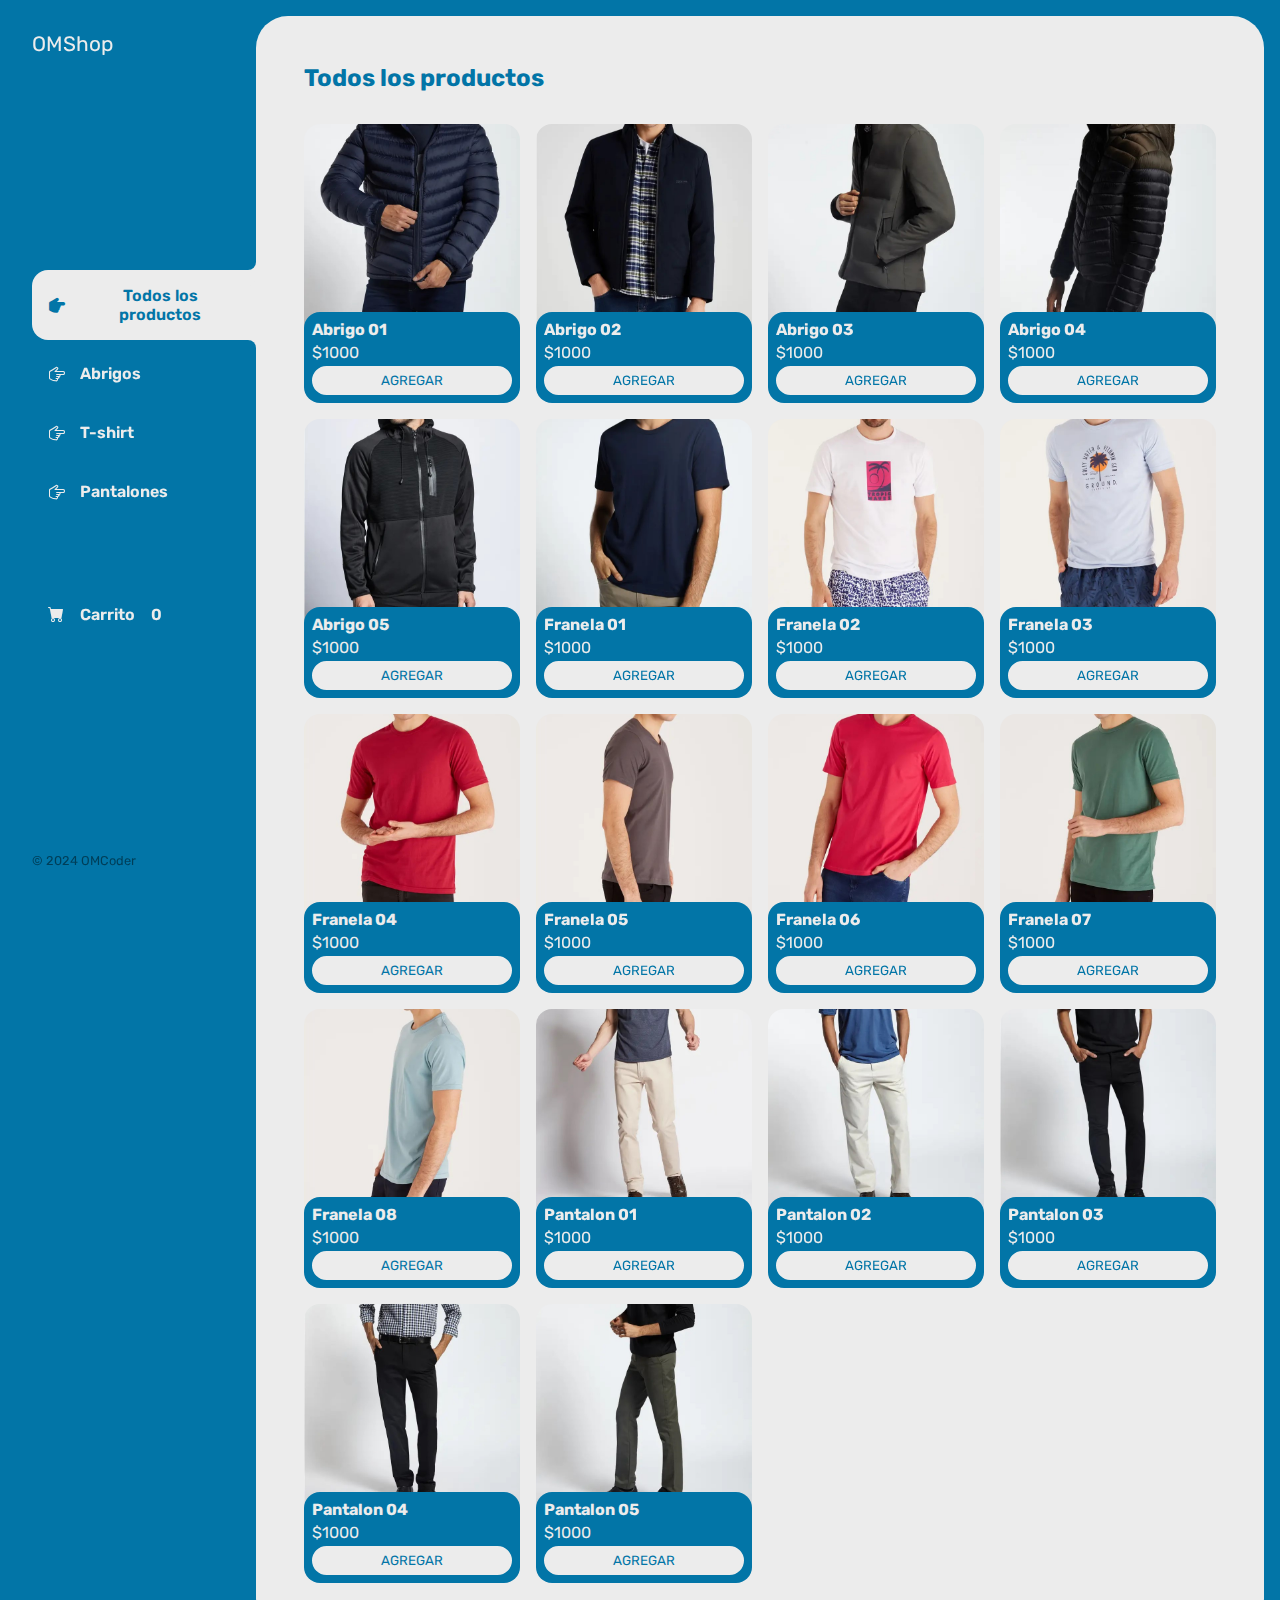
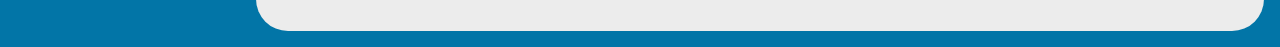
<file: index.html>
<!DOCTYPE html>
<html lang="en">
<head>
    <meta charset="UTF-8">
    <meta http-equiv="X-UA-Compatible" content="IE=edge">
    <meta name="viewport" content="width=device-width, initial-scale=1.0">
    <title>OMShop</title>
    <link rel="stylesheet" href="https://cdn.jsdelivr.net/npm/bootstrap-icons@1.11.3/font/bootstrap-icons.min.css">
    <link rel="stylesheet" href="./CSS/main.css">
</head>
<body>
    
    <div class="wrapper">
        <header class="header-mobile">
            <h1 class ="logo">OMShop</h1>
            <button class="open-menu" id="open-menu" >
                <i class="bi bi-list"></i>
            </button>
        </header>
        <aside>
            <button class="close-menu" id="close-menu" >
                <i class="bi bi-x"></i>
            </button>
            <header>
                <h1 class ="logo">OMShop</h1>
            </header>
            <nav>
                <ul class="menu">
                   <li>
                    <button id="todos" class = "boton-menu boton-categoria active"><i class="bi bi-hand-index-thumb-fill"></i>Todos los productos</button>
                    </li>
                   <li>
                    <button id="abrigos" class = "boton-menu boton-categoria"><i class="bi bi-hand-index-thumb"></i>Abrigos</button>
                    </li>
                   <li>
                    <button id="franelas" class = "boton-menu boton-categoria"><i class="bi bi-hand-index-thumb"></i>T-shirt</button>
                    </li>
                   <li>
                    <button id="pantalones" class = "boton-menu boton-categoria"><i class="bi bi-hand-index-thumb"></i>Pantalones</button>
                    </li>
                   <li>
                    <a class = "boton-menu boton-carrito" href="./carrito.html">
                        <i class="bi bi-cart-fill"></i>Carrito <span id="numero" class="numero">0</span></a>
                    </li> 
                </ul>
            </nav>
            <footer>
                <p class = "texto-footer">© 2024 OMCoder</p>
            </footer>
        </aside>
        <main>
           <h2 class="titulo-principal" id="titulo-principal">Todos los productos</h2>
           <div id="contenedor-productos" class="contenedor-productos">
                            
                        <!-- APARTIR DE ACA SE LLENA CON EL JAVASCRIPT     -->

            <!-- MUESTRA DE PRODUCTOS SOLO CON EL HTML Y CSS (SE SUSTITUYE POR EL JS) -->

               <!-- <div class="producto"> 
                <img class="producto-imagen" src="./img/abrigos/01.jpg" alt="">
                <div class="producto-detalles">
                    <h3 class="producto-titulo">Abrigo 01</h3>
                    <p class="producto-precio">$1000</p>
                    <button class="producto-agregar">Agregar</button>
                </div>
              </div> 
              <div class="producto">
                <img class="producto-imagen" src="./img/abrigos/02.jpg" alt="">
                <div class="producto-detalles">
                    <h3 class="producto-titulo">Abrigo 02</h3>
                    <p class="producto-precio">$1000</p>
                    <button class="producto-agregar">Agregar</button>
                </div>
              </div>
              <div class="producto">
                <img class="producto-imagen" src="./img/abrigos/03.jpg" alt="">
                <div class="producto-detalles">
                    <h3 class="producto-titulo">Abrigo 03</h3>
                    <p class="producto-precio">$1000</p>
                    <button class="producto-agregar">Agregar</button>
                </div>
              </div>  
              <div class="producto">
                <img class="producto-imagen" src="./img/abrigos/04.jpg" alt="">
                <div class="producto-detalles">
                    <h3 class="producto-titulo">Abrigo 04</h3>
                    <p class="producto-precio">$1000</p>
                    <button class="producto-agregar">Agregar</button>
                </div>
              </div>      -->
           </div> 
        </main>

    </div> 

    <script src="./JS/main.js"></script>
    <script src="./JS/menu_mobile.js"></script>
</body>
</html>
</file>
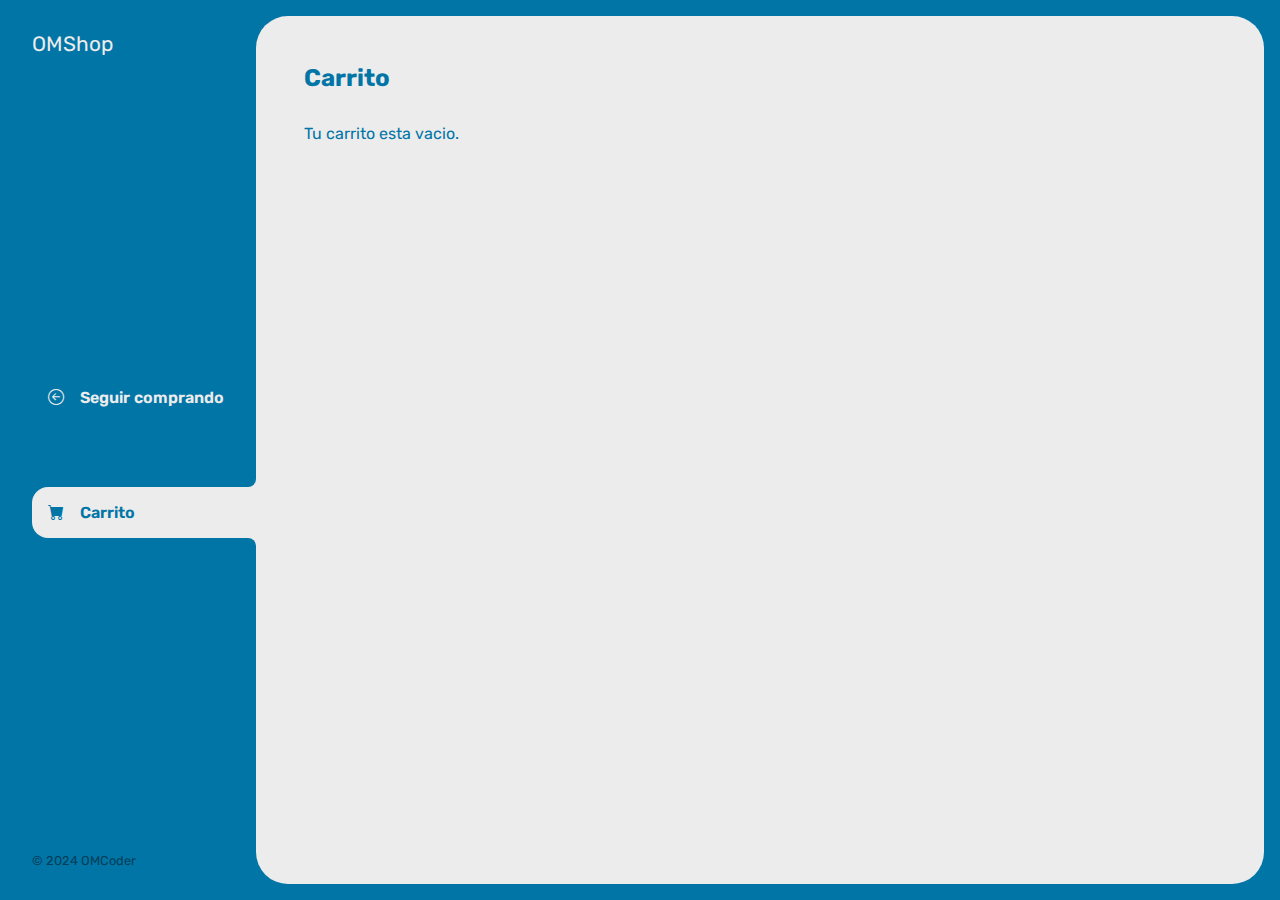
<file: carrito.html>
<!DOCTYPE html>
<html lang="en">
<head>
    <meta charset="UTF-8">
    <meta http-equiv="X-UA-Compatible" content="IE=edge">
    <meta name="viewport" content="width=device-width, initial-scale=1.0">
    <title>OMShop</title>
    <link rel="stylesheet" href="https://cdn.jsdelivr.net/npm/bootstrap-icons@1.11.3/font/bootstrap-icons.min.css">
    <link rel="stylesheet" href="./CSS/main.css">
</head>
<body>
    
    <div class="wrapper">
        <header class="header-mobile">
            <h1 class ="logo">OMShop</h1>
            <button class="open-menu" id="open-menu" >
                <i class="bi bi-list"></i>
            </button>
        </header>
        <aside>
            <button class="close-menu" id="close-menu" >
                <i class="bi bi-x"></i>
            </button>
            <header>
                <h1 class ="logo">OMShop</h1>
            </header>
            <nav>
                <ul>
                    <li>
                        <a class = "boton-menu boton-volver" href="./index.html">
                            <i class="bi bi-arrow-left-circle"></i>Seguir comprando</a>
                    </li> 
                    <li>
                    <a class = "boton-menu boton-carrito active" href="./carrito.html">
                        <i class="bi bi-cart-fill"></i>Carrito</a>
                    </li> 
                </ul>
            </nav>
            <footer>
                <p class = "texto-footer">© 2024 OMCoder</p>
            </footer>
        </aside>
        <main>
           <h2 class="titulo-principal">Carrito</h2>
           <div class="contenedor-carrito">
              <p id="carrito-vacio" class="carrito-vacio">Tu carrito esta vacio.</p>

              <div id="carrito-productos" class="carrito-productos disabled">

                    <!-- APARTIR DE ACA SE LLENA CON EL JAVASCRIPT     -->

         <!-- MUESTRA DE PRODUCTOS SOLO CON EL HTML Y CSS (SE SUSTITUYE POR EL JS) -->

                    <!-- <div class="carrito-producto">
                        <img class="carrito-producto-imagen" src="./img/abrigos/01.jpg" alt="">
                        <div class="carrito-producto-titulo">
                            <small>Titulo</small>
                            <h3>Abrigo 01</h3>
                        </div>
                        <div class="carrito-producto-cantidad">
                            <small>Cantidad</small>
                            <p>1</p>
                        </div>
                        <div class="carrito-producto-precio">
                            <small>Precio</small>
                            <p>$1000</p>
                        </div>
                        <div class="carrito-producto-subtotal">
                            <small>Sub-total</small>
                            <p>$1000</p>
                        </div>
                        <button class="carrito-producto-eliminar"><i class="bi bi-trash-fill"></i></button>
                    </div>

                    <div class="carrito-producto">
                        <img class="carrito-producto-imagen" src="./img/abrigos/02.jpg" alt="">
                        <div class="carrito-producto-titulo">
                            <small>Titulo</small>
                            <h3>Abrigo 02</h3>
                        </div>
                        <div class="carrito-producto-cantidad">
                            <small>Cantidad</small>
                            <p>2</p>
                        </div>
                        <div class="carrito-producto-precio">
                            <small>Precio</small>
                            <p>$1000</p>
                        </div>
                        <div class="carrito-producto-subtotal">
                            <small>Sub-total</small>
                            <p>$2000</p>
                        </div>
                        <button class="carrito-producto-eliminar"><i class="bi bi-trash-fill"></i></button>
                    </div> -->
              </div>

              <div id="carrito-acciones" class="carrito-acciones disabled">
                <div class="carrito-acciones-izquierda">
                    <button id="carrito-acciones-vaciar" class="carrito-acciones-vaciar">Vaciar carrito</button>
                </div>
                <div class="carrito-acciones-derecha">
                    <div class="carrito-acciones-total">
                        <p>Total:</p>
                        <p id="total">$3000</p>
                    </div>
                    <button id="carrito-acciones-comprar" class="carrito-acciones-comprar">Comprar</button>
                </div>
              </div>

           </div> 
        </main>

    </div> 

    <script src="./JS/carrito.js"></script>
    <script src="./JS/menu_mobile.js"></script>
</body>
</html>
</file>
<file: CSS/main.css>
@import url("https://fonts.googleapis.com/css2?family=Rubik:wght@300;400;500;600;700;800;900&display=swap");

/* :root {
  --clr-main: #4b33a8;
  --clr-main-light: #704efa;
  --clr-white: #ececec;
  --clr-gray: #e2e2e2;
  --clr-red: #961818;
} */

:root {
  --clr-main: #0275a7;
  --clr-main-light: #003e58;
  --clr-white: #ececec;
  --clr-gray: #e2e2e2;
  --clr-red: #961818;
}

* {
  margin: 0;
  padding: 0;
  box-sizing: border-box;
  font-family: "Rubik", sans-serif;
}

h1,
h2,
h3,
h4,
h5,
h6,
p,
a,
input,
textarea,
ul {
  margin: 0;
  padding: 0;
}

ul {
  list-style-type: none;
}

a {
  text-decoration: none;
}

.wrapper {
  display: grid;
  grid-template-columns: 1fr 4fr;
  background-color: var(--clr-main);
}

aside {
  padding: 2rem;
  padding-right: 0;
  color: var(--clr-white);
  position: sticky;
  top: 0;
  height: 100vh;
  display: flex;
  flex-direction: column;
  justify-content: space-between;
}

.logo {
  font-weight: 400;
  font-size: 1.3rem;
}

.menu {
  display: flex;
  flex-direction: column;
  gap: 0.5rem;
}

.boton-menu {
  background-color: transparent;
  border: 0;
  color: var(--clr-white);
  font-size: 1rem;
  cursor: pointer;
  display: flex;
  align-items: center;
  gap: 1rem;
  font-weight: 600;
  padding: 1rem;
  font-size: 0.85;
  width: 100%;
}

.boton-menu.active {
  background-color: var(--clr-white);
  color: var(--clr-main);
  width: 100%;
  border-top-left-radius: 1rem;
  border-bottom-left-radius: 1rem;
  position: relative;
}

.boton-menu.active::before {
  content: "";
  position: absolute;
  width: 1rem;
  height: 2rem;
  bottom: 100%;
  right: 0;
  background-color: transparent;
  border-bottom-right-radius: 0.5rem;
  box-shadow: 0 1rem 0 var(--clr-white);
}

.boton-menu.active::after {
  content: "";
  position: absolute;
  width: 1rem;
  height: 2rem;
  top: 100%;
  right: 0;
  background-color: transparent;
  border-top-right-radius: 0.5rem;
  box-shadow: 0 -1rem 0 var(--clr-white);
}

.bi-hand-index-thumb-fill,
.bi-hand-index-thumb {
  transform: rotateZ(90deg);
}

.boton-carrito {
  margin-top: 4rem;
}

.texto-footer {
  color: var(--clr-main-light);
  font-size: 0.8rem;
}

main {
  background-color: var(--clr-white);
  margin: 1rem;
  margin-left: 0;
  border-radius: 2rem;
  padding: 3rem;
}

.titulo-principal {
  color: var(--clr-main);
  margin-bottom: 2rem;
}

.contenedor-productos {
  display: grid;
  grid-template-columns: repeat(4, 1fr);
  gap: 1rem;
}

.producto-imagen {
  max-width: 100%;
  border-radius: 1rem;
}

.producto-detalles {
  background-color: var(--clr-main);
  color: var(--clr-white);
  padding: 0.5rem;
  border-radius: 1rem;
  margin-top: -2rem;
  position: relative;
  display: flex;
  flex-direction: column;
  gap: 0.25rem;
}

.producto-titulo {
  font-size: 1rem;
}

.producto-agregar {
  border: 0;
  background-color: var(--clr-white);
  color: var(--clr-main);
  padding: 0.25rem;
  text-transform: uppercase;
  border-radius: 1rem;
  cursor: pointer;
  border: solid var(--clr-white);
  transition: background-color 0.4s, color 0.4s;
}

.producto-agregar:hover {
  background-color: var(--clr-main);
  color: var(--clr-white);
}

/** CSS DEL CARRITO **/

.contenedor-carrito {
  display: flex;
  flex-direction: column;
  gap: 1.5rem;
}

.carrito-vacio {
  color: var(--clr-main);
  /*display: none*/
}

.carrito-productos {
  display: flex;
  flex-direction: column;
  gap: 1rem;
}

.carrito-producto {
  display: flex;
  align-items: center;
  justify-content: space-between;
  background-color: var(--clr-gray);
  color: var(--clr-main);
  padding: 0.5rem;
  padding-right: 1.5rem;
  border-radius: 1rem;
}

.carrito-producto-imagen {
  width: 4rem;
  border-radius: 1rem;
}

.carrito-producto small {
  font-size: 0.75rem;
}

.carrito-producto-eliminar {
  border: 0;
  background-color: transparent;
  color: var(--clr-red);
  cursor: pointer;
}

.carrito-acciones {
  display: flex;
  justify-content: space-between;
}

.carrito-acciones-vaciar {
  border: 0;
  background-color: var(--clr-gray);
  padding: 1rem;
  border-radius: 1rem;
  color: var(--clr-main);
  text-transform: uppercase;
  cursor: pointer;
}

.carrito-acciones-derecha {
  display: flex;
  justify-content: space-between;
  align-items: center;
  background-color: var(--clr-gray);
  border-radius: 1rem;
}

.carrito-acciones-total {
  display: flex;
  padding: 1rem;
  color: var(--clr-main);
  text-transform: uppercase;
  gap: 1rem;
}

.carrito-acciones-comprar {
  border: 0;
  background-color: var(--clr-main);
  padding: 1rem;
  border-radius: 1rem;
  color: var(--clr-white);
  text-transform: uppercase;
  cursor: pointer;
}

.header-mobile {
  display: none;
}

.close-menu {
  display: none;
}

.disabled {
  display: none;
}

/*** MEDIA QUERIES (PARA LA PARTE RESPONSIVE EN MOBILE) ***/

@media screen and (max-width: 600px) {
  .wrapper {
    min-height: 100vh;
    display: flex;
    flex-direction: column;
  }

  aside {
    position: fixed;
    z-index: 9;
    background-color: var(--clr-main);
    left: 0;
    box-shadow: 0 0 0 100vmax rgba(0, 0, 0, 0.75); /*LE DA OPACIDAD AL FONDO Y SOBRESALTA EL MENU*/
    transform: translateX(-50%);
    opacity: 0;
    visibility: hidden;
    transition: 0.2s;
  }

  .aside-visible {
    transform: translateX(0);
    opacity: 1;
    visibility: visible;
  }

  .boton-menu.active::before,
  .boton-menu.active::after {
    display: none;
  }

  main {
    margin: 1rem;
    margin-top: 0;
    padding: 2rem;
  }

  .contenedor-productos {
    grid-template-columns: 1fr 1fr;
  }

  .header-mobile {
    padding: 1rem;
    display: flex;
    justify-content: space-between;
    align-items: center;
  }

  .header-mobile .logo {
    color: var(--clr-gray);
  }

  .open-menu,
  .close-menu {
    background-color: transparent;
    color: var(--clr-gray);
    border: 0;
    font-size: 2rem;
    cursor: pointer;
  }

  .close-menu {
    position: absolute;
    top: 1rem;
    right: 1rem;
    display: block;
  }

  .carrito-producto {
    gap: 1rem;
    flex-wrap: wrap;
    justify-content: flex-start;
    padding: 0.5rem;
  }

  .carrito-producto-subtotal {
    display: none;
  }

  .carrito-acciones {
    flex-wrap: wrap;
    row-gap: 1rem;
  }
}
</file>
